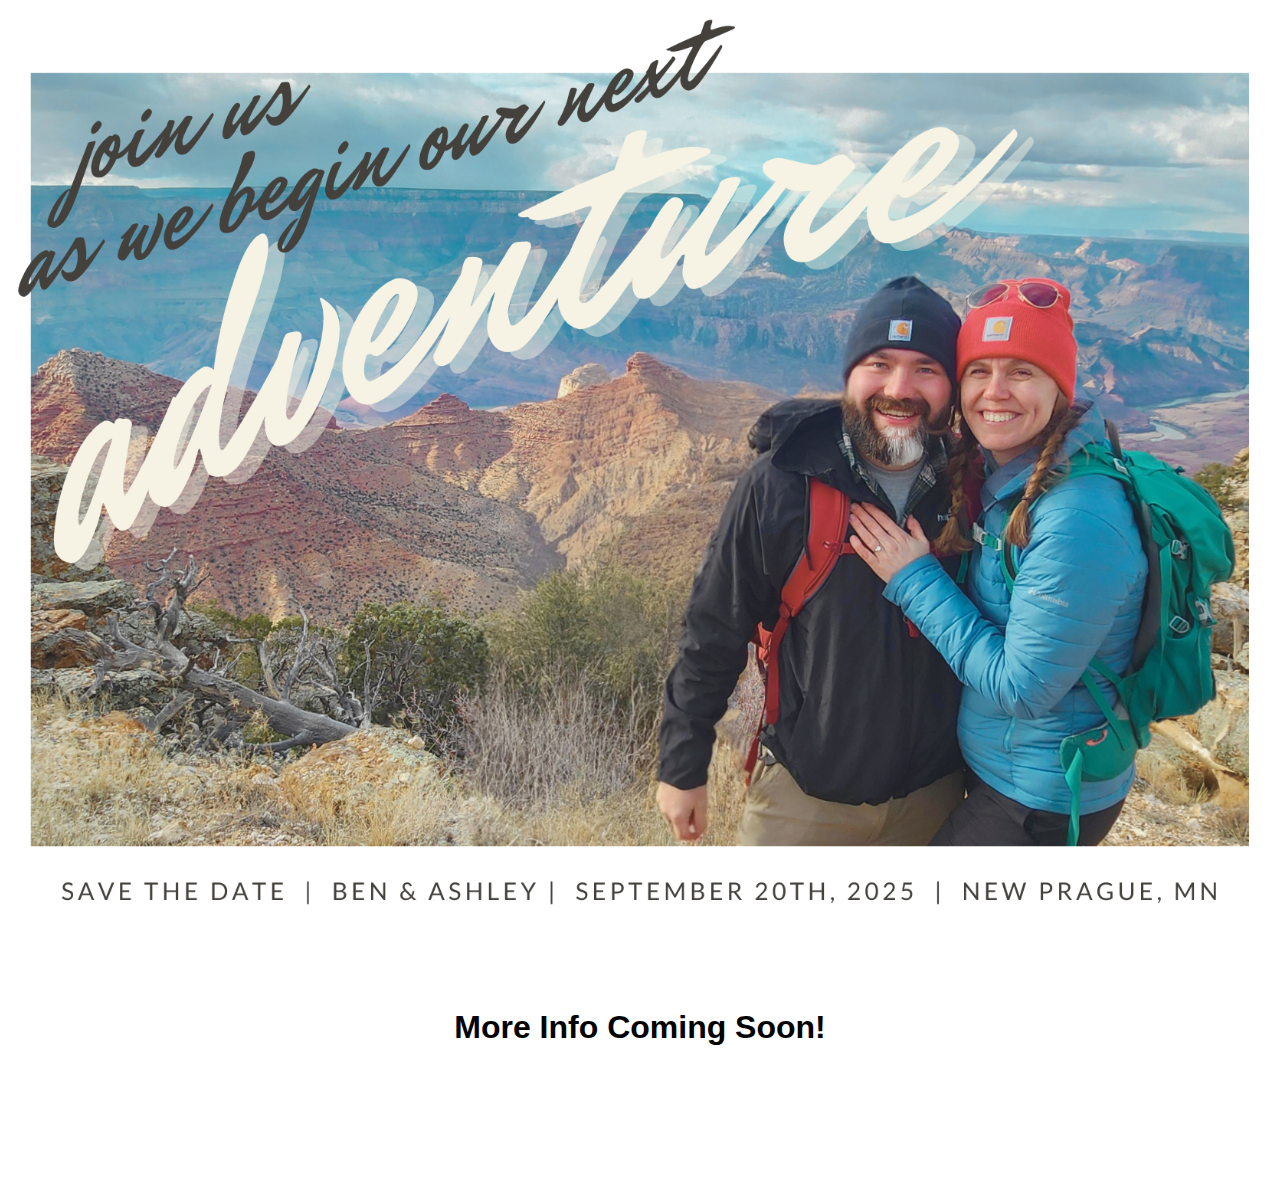
<file: Backup/index.html>
<!DOCTYPE html>
<html lang="en">
<head>
    <meta charset="UTF-8">
    <meta name="viewport" content="width=device-width, initial-scale=1.0">
    <title>Benjamin and Ashley's Wedding!</title>
    <link rel="icon" href="favicon.png" type="image/png">
    <style>
        body {
            text-align: center;
            font-family: Arial, sans-serif;
        }
        h1 {
            font-size: 2em;
            margin-top: 20px;
            margin-bottom: 150px;
        }
        img {
            max-width: 100%;
            height: auto;
        }
    </style>
</head>
<body>
<img src="1.png" alt="Image">
<h1>More Info Coming Soon!</h1>
</body>
</html>
</file>
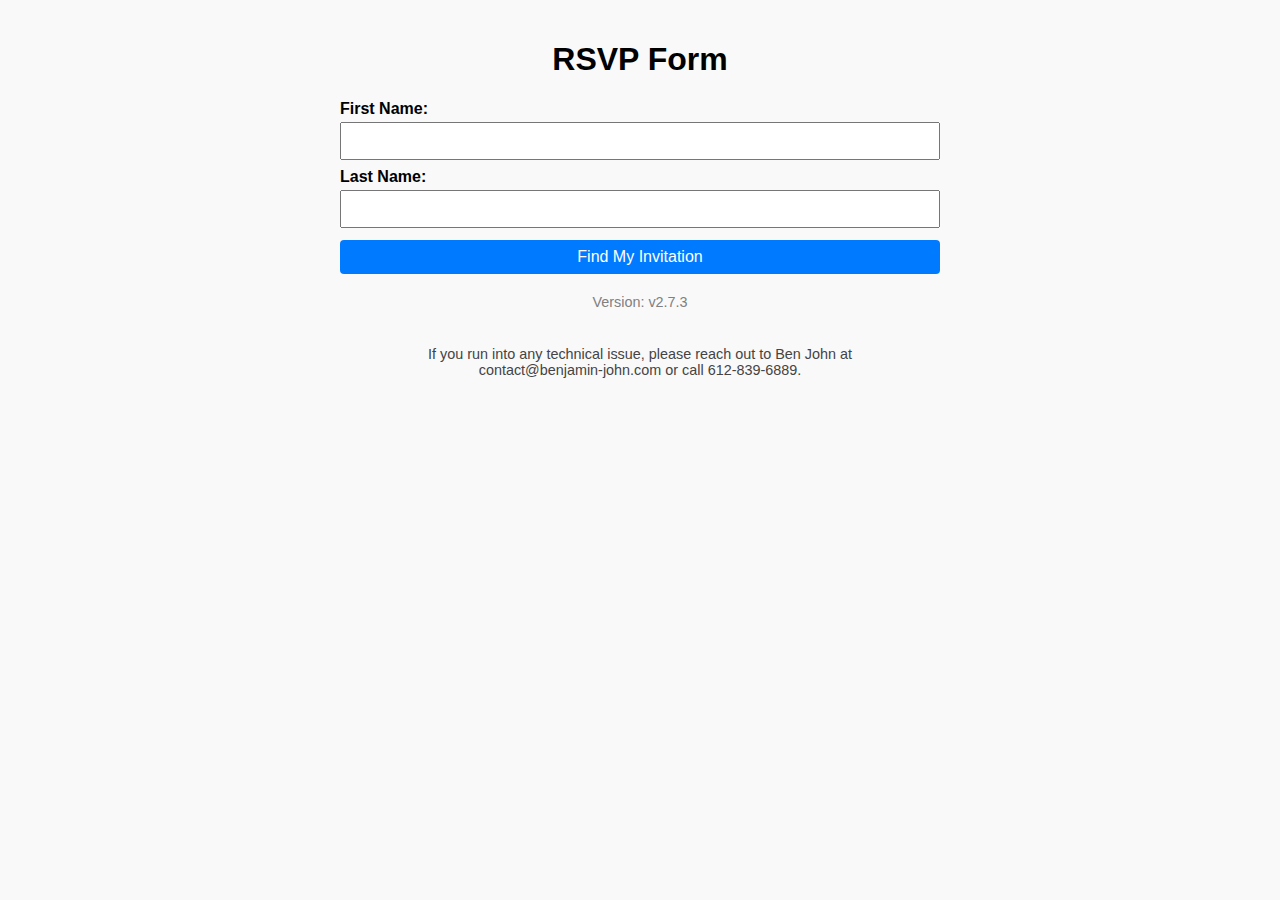
<file: rsvp/index.html>
<!DOCTYPE html>
<html lang="en">
<head>
  <meta charset="UTF-8" />
  <meta name="viewport" content="width=device-width, initial-scale=1.0" />
  <title>RSVP Form</title>
  <style>
    body { font-family: Arial, sans-serif; background: #f9f9f9; padding: 20px; max-width: 600px; margin: auto; }
    h1, h2 { text-align: center; }
    label { display: block; margin-top: 8px; font-weight: bold; }
    input, select, button { margin-top: 4px; padding: 8px; width: 100%; box-sizing: border-box; font-size: 1em; }
    button { background: #007bff; color: white; border: none; border-radius: 4px; cursor: pointer; margin-top: 12px; }
    button.secondary { background: #666; }
    button:disabled { background: #ccc; cursor: not-allowed; }
    .hidden { display: none; }
    .member { margin: 15px 0; padding: 12px; background: #fff; border-radius: 6px; box-shadow: 0 2px 4px rgba(0,0,0,0.1); }
    #version { font-size: 0.9em; text-align: center; margin-top: 20px; color: gray; }
    #footer { font-size: 0.9em; text-align: center; margin-top: 20px; color: #444; white-space: pre-line; }
    #thankYouMessage { text-align: center; font-size: 1.2em; font-weight: bold; margin-top: 20px; color: green; }
    #errorAboveFallback { margin-top: 20px; font-weight: bold; text-align: center; color: #c00; }
    /* Overlay */
    #overlay {
      position: fixed;
      top: 0; left: 0;
      width: 100%; height: 100%;
      background: rgba(0, 0, 0, 0.4);
      display: none;
      justify-content: center;
      align-items: center;
      z-index: 9999;
    }
    .spinner {
      border: 6px solid #f3f3f3;
      border-top: 6px solid #007bff;
      border-radius: 50%;
      width: 50px;
      height: 50px;
      animation: spin 1s linear infinite;
    }
    @keyframes spin {
      0% { transform: rotate(0deg); }
      100% { transform: rotate(360deg); }
    }
  </style>
</head>
<body>
<div id="overlay"><div class="spinner"></div></div>

<h1>RSVP Form</h1>

<div id="lookup">
  <label for="firstName">First Name:</label>
  <input type="text" id="firstName" required />
  <label for="lastName">Last Name:</label>
  <input type="text" id="lastName" required />
  <button onclick="lookupGroup()">Find My Invitation</button>
</div>

<div id="formContainer" class="hidden">
  <form id="rsvpForm">
    <input type="hidden" id="groupNumber" name="groupNumber" />
    <div id="membersContainer"></div>
    <label for="emailCopy" style="margin-top: 20px; display: block;">
      If you want to receive an email copy of your RSVP submission, please provide your email:
    </label>
    <input type="email" id="emailCopy" style="margin-bottom: 20px;" />
    <button type="submit">Submit RSVP</button>
    <button type="button" class="secondary" onclick="goBack()">Back</button>
  </form>
</div>

<div id="errorAboveFallback" class="hidden"></div>

<div id="fallbackForm" class="hidden">
  <h2>General RSVP</h2>
  <form id="generalRSVPForm">
    <label for="genEmail">Email:</label>
    <input type="email" id="genEmail" required />
    <label for="genPhone">Phone:</label>
    <input type="text" id="genPhone" required />
    <label for="genAttend">Will you be attending?</label>
    <select id="genAttend" required onchange="toggleGeneralMeal()">
      <option value="">-- Select --</option>
      <option value="Yes">Yes</option>
      <option value="No">No</option>
    </select>
    <div id="generalMealContainer" class="hidden">
      <label for="genMeal">Meal Choice:</label>
      <select id="genMeal">
        <option value="">-- Select --</option>
        <option value="Beef">Beef</option>
        <option value="Chicken">Chicken</option>
      </select>
    </div>
    <label for="genComments">Comments:</label>
    <input type="text" id="genComments" />
    <button type="submit">Submit RSVP</button>
    <button type="button" class="secondary" onclick="goBack()">Back</button>
  </form>
</div>

<div id="thankYouMessage" class="hidden"></div>

<p id="version">Version: v2.7.3</p>
<p id="footer">
  If you run into any technical issue, please reach out to Ben John at
  contact@benjamin-john.com or call 612-839-6889.
</p>

<script>
  const BASE_URL = 'https://script.google.com/macros/s/AKfycbxnlWjEmD6yrOfeQNR2osTzBtPQWtoC3veNXsVB2x5bovsXp_a63AvudkyB1jMC8Sfs/exec';
  let currentGroup = null;
  let members = [];

  function showOverlay(show) {
    document.getElementById('overlay').style.display = show ? 'flex' : 'none';
  }

  function lookupGroup() {
    const first = document.getElementById('firstName').value.trim();
    const last = document.getElementById('lastName').value.trim();
    const errorDiv = document.getElementById('errorAboveFallback');

    if (!first || !last) {
      errorDiv.innerText = 'Please enter both first and last name.';
      errorDiv.classList.remove('hidden');
      return;
    }

    errorDiv.innerText = '';
    errorDiv.classList.add('hidden');
    showOverlay(true);

    const script = document.createElement('script');
    script.src = `${BASE_URL}?action=search&name=${encodeURIComponent(first + ' ' + last)}&callback=handleLookup`;
    script.onerror = () => { showOverlay(false); errorDiv.innerText = "An error occurred. Please try again."; errorDiv.classList.remove('hidden'); };
    document.body.appendChild(script);
  }

  function handleLookup(response) {
    showOverlay(false);
    const errorDiv = document.getElementById('errorAboveFallback');

    if (!response || !response.found) {
      const msg = response && response.message
              ? response.message
              : 'We could not find your invitation. Please check the spelling of your name and try again.';
      errorDiv.innerText = msg + ' If we fail to find your invitation, then please fill out the general RSVP form below. Thanks!';
      errorDiv.classList.remove('hidden');
      document.getElementById('fallbackForm').classList.remove('hidden');
      return;
    }

    if (response.alreadySubmitted) {
      document.getElementById('lookup').style.display = 'none';
      document.getElementById('formContainer').classList.add('hidden');
      document.getElementById('fallbackForm').classList.add('hidden');
      errorDiv.innerText =
              "You have already submitted your RSVP. If you need to make any changes, please reach out to Ben via the contact info below.";
      errorDiv.classList.remove('hidden');
      return;
    }

    currentGroup = response.groupNumber;
    members = response.members;
    document.getElementById('groupNumber').value = currentGroup;

    const container = document.getElementById('membersContainer');
    container.innerHTML = '';
    members.forEach((m, i) => {
      const isGuest = /guest/i.test(m.firstName + " " + m.lastName);
      if (isGuest) {
        container.innerHTML += `
            <div class="member">
              <h3>Guest</h3>
              <div id="guestPrompt-${i}" class="hidden">
                <label>Will you be bringing a Guest?
                  <select id="bringGuest-${i}" onchange="toggleGuestFields(${i})">
                    <option value="">-- Select --</option>
                    <option value="Yes">Yes</option>
                    <option value="No">No</option>
                  </select>
                </label>
              </div>
              <div id="guestFields-${i}" class="hidden">
                <label>Guest First Name: <input type="text" id="guestFirst-${i}" /></label>
                <label>Guest Last Name: <input type="text" id="guestLast-${i}" /></label>
                <label>Meal Choice:
                  <select id="meal-${i}">
                    <option value="">-- Select --</option>
                    <option value="Beef">Beef</option>
                    <option value="Chicken">Chicken</option>
                  </select>
                </label>
                <label>Comments:
                  <input type="text" id="comments-${i}" />
                </label>
              </div>
            </div>`;
      } else {
        container.innerHTML += `
            <div class="member">
              <h3>${m.firstName} ${m.lastName}</h3>
              <label>Attending?
                <select id="attend-${i}" required onchange="toggleMeal(${i}, ${isGuest})">
                  <option value="">-- Select --</option>
                  <option value="Yes">Yes</option>
                  <option value="No">No</option>
                </select>
              </label>
              <div id="meal-container-${i}" class="hidden">
                <label>Meal Choice:
                  <select id="meal-${i}">
                    <option value="">-- Select --</option>
                    <option value="Beef">Beef</option>
                    <option value="Chicken">Chicken</option>
                  </select>
                </label>
              </div>
              <label>Comments:
                <input type="text" id="comments-${i}" />
              </label>
            </div>`;
      }
    });

    document.getElementById('lookup').style.display = 'none';
    document.getElementById('fallbackForm').classList.add('hidden');
    errorDiv.classList.add('hidden');
    document.getElementById('formContainer').classList.remove('hidden');
  }

  function toggleMeal(index, isGuest) {
    const attending = document.getElementById(`attend-${index}`).value;
    const mealDropdown = document.getElementById(`meal-${index}`);
    const mealContainer = document.getElementById(`meal-container-${index}`);

    if (attending === 'Yes') {
      mealContainer.style.display = 'block';
      mealDropdown.required = true;
    } else {
      mealContainer.style.display = 'none';
      mealDropdown.required = false;
    }

    const guestPrompt = document.getElementById(`guestPrompt-${index + 1}`);
    if (guestPrompt) {
      guestPrompt.classList.toggle('hidden', attending !== 'Yes');
      if (attending !== 'Yes') resetGuestFields(index + 1);
    }
  }

  function toggleGuestFields(index) {
    const bringing = document.getElementById(`bringGuest-${index}`).value;
    const guestFields = document.getElementById(`guestFields-${index}`);
    const guestFirst = document.getElementById(`guestFirst-${index}`);
    const guestLast = document.getElementById(`guestLast-${index}`);
    const guestMeal = document.getElementById(`meal-${index}`);

    if (bringing === 'Yes') {
      guestFields.classList.remove('hidden');
      guestFirst.required = true;
      guestLast.required = true;
      guestMeal.required = true;
    } else {
      guestFields.classList.add('hidden');
      guestFirst.required = false;
      guestLast.required = false;
      guestMeal.required = false;
    }
  }

  function resetGuestFields(index) {
    const bringSelect = document.getElementById(`bringGuest-${index}`);
    if (bringSelect) bringSelect.value = "";
    const guestFields = document.getElementById(`guestFields-${index}`);
    if (guestFields) guestFields.classList.add('hidden');
    const guestFirst = document.getElementById(`guestFirst-${index}`);
    const guestLast = document.getElementById(`guestLast-${index}`);
    const guestMeal = document.getElementById(`meal-${index}`);
    if (guestFirst) guestFirst.required = false;
    if (guestLast) guestLast.required = false;
    if (guestMeal) guestMeal.required = false;
  }

  function toggleGeneralMeal() {
    const attending = document.getElementById('genAttend').value;
    document.getElementById('generalMealContainer').style.display = attending === 'Yes' ? 'block' : 'none';
  }

  function goBack() {
    document.getElementById('formContainer').classList.add('hidden');
    document.getElementById('fallbackForm').classList.add('hidden');
    document.getElementById('thankYouMessage').classList.add('hidden');
    document.getElementById('lookup').style.display = 'block';
    document.getElementById('errorAboveFallback').classList.add('hidden');
  }

  document.getElementById('rsvpForm').addEventListener('submit', function (e) {
    e.preventDefault();
    showOverlay(true);

    const membersResponses = members.map((m, i) => {
      const isGuest = /guest/i.test(m.firstName + " " + m.lastName);
      if (isGuest) {
        const bringGuest = document.getElementById(`bringGuest-${i}`)?.value || 'No';
        if (bringGuest === 'No') {
          return { firstName: 'Guest', lastName: '', attending: 'No', meal: '', comments: '' };
        }
        return {
          firstName: document.getElementById(`guestFirst-${i}`).value.trim(),
          lastName: document.getElementById(`guestLast-${i}`).value.trim(),
          attending: 'Yes',
          meal: document.getElementById(`meal-${i}`).value,
          comments: document.getElementById(`comments-${i}`).value
        };
      } else {
        return {
          firstName: m.firstName,
          lastName: m.lastName,
          attending: document.getElementById(`attend-${i}`).value,
          meal: document.getElementById(`attend-${i}`).value === 'Yes'
                  ? document.getElementById(`meal-${i}`).value : '',
          comments: document.getElementById(`comments-${i}`).value
        };
      }
    });

    const emailCopy = document.getElementById('emailCopy').value.trim();
    const script = document.createElement('script');
    script.src = `${BASE_URL}?action=submit&groupNumber=${currentGroup}&emailCopy=${encodeURIComponent(emailCopy)}&members=${encodeURIComponent(
            JSON.stringify(membersResponses)
    )}&callback=handleSubmit`;
    document.body.appendChild(script);
  });

  document.getElementById('generalRSVPForm').addEventListener('submit', function (e) {
    e.preventDefault();
    showOverlay(true);

    const generalResponse = [
      {
        firstName: document.getElementById('firstName').value.trim(),
        lastName: document.getElementById('lastName').value.trim(),
        email: document.getElementById('genEmail').value.trim(),
        phone: document.getElementById('genPhone').value.trim(),
        attending: document.getElementById('genAttend').value,
        meal:
                document.getElementById('genAttend').value === 'Yes'
                        ? document.getElementById('genMeal').value
                        : '',
        comments: document.getElementById('genComments').value
      }
    ];

    const emailCopy = document.getElementById('genEmail').value.trim();
    const script = document.createElement('script');
    script.src = `${BASE_URL}?action=submit&groupNumber=GENERAL&emailCopy=${encodeURIComponent(emailCopy)}&members=${encodeURIComponent(
            JSON.stringify(generalResponse)
    )}&callback=handleSubmit`;
    document.body.appendChild(script);
  });

  function handleSubmit(response) {
    showOverlay(false);
    document.getElementById('formContainer').classList.add('hidden');
    document.getElementById('fallbackForm').classList.add('hidden');
    document.getElementById('errorAboveFallback').classList.add('hidden');

    const thankYou = document.getElementById('thankYouMessage');
    thankYou.innerText = response.message || 'Thank you! Your RSVP has been submitted.';
    thankYou.classList.remove('hidden');
  }
</script>
</body>
</html>
</file>
